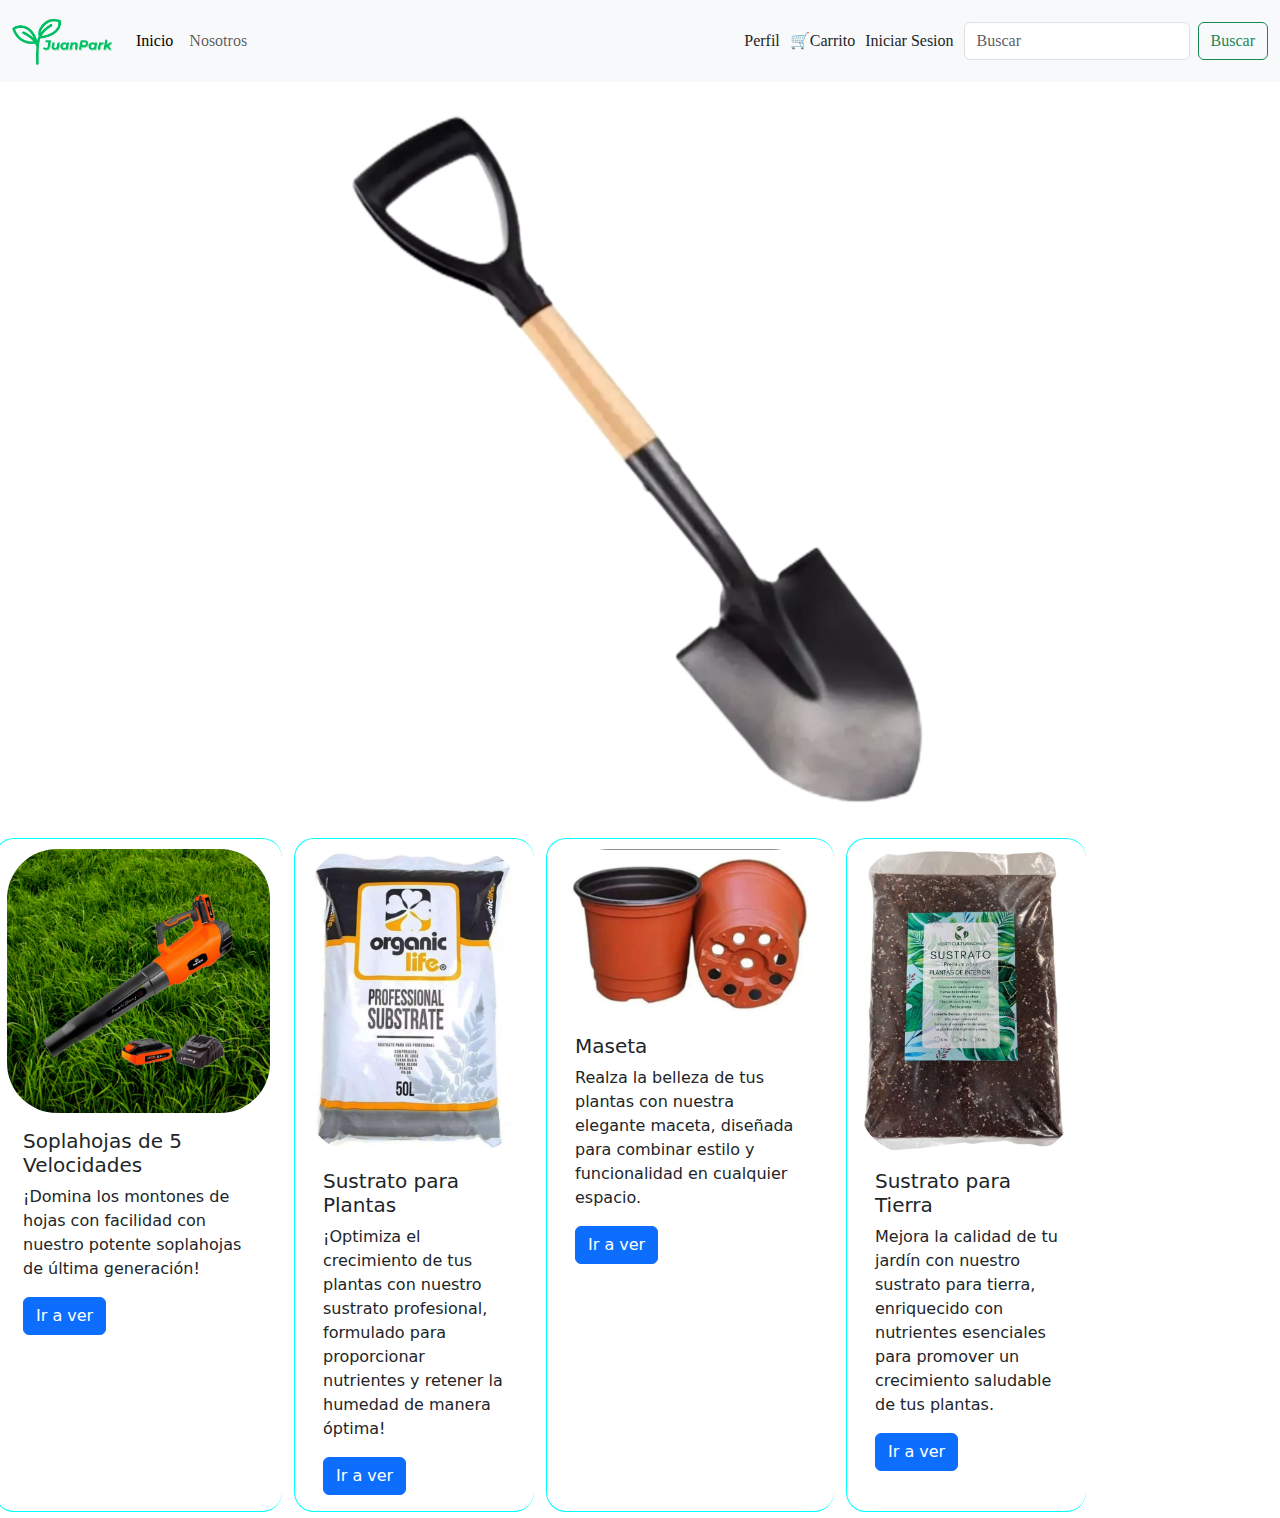
<file: index.html>
<!DOCTYPE html>
<html lang="en">
  <head>
    <meta charset="utf-8" />
    <meta name="viewport" content="width=device-width, initial-scale=1" />
    <title>JuanPark</title>
    <link
      href="https://cdn.jsdelivr.net/npm/bootstrap@5.3.3/dist/css/bootstrap.min.css"
      rel="stylesheet"
      integrity="sha384-QWTKZyjpPEjISv5WaRU9OFeRpok6YctnYmDr5pNlyT2bRjXh0JMhjY6hW+ALEwIH"
      crossorigin="anonymous"
    />
    <link rel="stylesheet" href="css/estilo.css" />
    <nav class="navbar navbar-expand-lg bg-body-tertiary" style="font-family: 'Times New Roman', Times, serif;">
      <div class="container-fluid">
        <a class="navbar-brand" href="index.html" ><img src="img/juanpark.png" alt="" style="width: 100px;"></a>
        <button
          class="navbar-toggler"
          type="button"
          data-bs-toggle="collapse"
          data-bs-target="#navbarSupportedContent"
          aria-controls="navbarSupportedContent"
          aria-expanded="false"
          aria-label="Toggle navigation"
        >
          <span class="navbar-toggler-icon"></span>
        </button>
        <div class="collapse navbar-collapse" id="navbarSupportedContent">
          <ul class="navbar-nav me-auto mb-2 mb-lg-0">
            <li class="nav-item">
              <a class="nav-link active" aria-current="page" href="index.html">Inicio</a>
            </li>
            <li class="nav-item">
              <a class="nav-link" href="nosotros.html">Nosotros</a>
            </li>
          </ul>
          <a class="nav-link" href="perfil.html" style="padding-right: 10px;">Perfil</a>
          <a class="nav-link" href="carrito.html" style="padding-right: 10px">🛒Carrito</a>
          <a class="nav-link" href="login.html" style="padding-right: 10px;">Iniciar Sesion</a>
          <form class="d-flex" role="buscar">
            <input
              class="form-control me-2"
              type="search"
              placeholder="Buscar"
              aria-label="Search"
            />
            <button class="btn btn-outline-success" type="submit">
              Buscar
            </button>
          </form>
        </div>
      </div>
    </nav>
  </head>
  <body>
    <div id="carouselExample" class="carousel slide">
      <div class="carousel-inner">
        <div class="carousel-item active">
          <img src="img/pala1.png" class="d-block" alt="..."  />
        </div>
        <div class="carousel-item">
          <img src="img/tijera1.png" class="d-block" alt="..."  />
        </div>
        <div class="carousel-item">
          <img src="img/caja1.png" class="d-block" alt="...">
        </div>
      </div>
      <button
        class="carousel-control-prev"
        type="button"
        data-bs-target="#carouselExample"
        data-bs-slide="prev"
      >
        <span class="carousel-control-prev-icon" aria-hidden="true"></span>
        <span class="visually-hidden">Previous</span>
      </button>
      <button
        class="carousel-control-next"
        type="button"
        data-bs-target="#carouselExample"
        data-bs-slide="next"
      >
        <span class="carousel-control-next-icon" aria-hidden="true"></span>
        <span class="visually-hidden">Next</span>
      </button>
    </div>
    <div class="row" >
      <div class="card" style="width: 18rem" >
        <img src="img/soplahojas1.png" class="card-img-top" alt="..." />
        <div class="card-body">
          <h5 class="card-title">Soplahojas de 5 Velocidades</h5>
          <p class="card-text">
            ¡Domina los montones de hojas con facilidad con nuestro potente soplahojas de última generación!
          </p>
          <button
            type="button"
            class="btn btn-primary"
            data-bs-toggle="modal"
            data-bs-target="#Modalf1"
          >
            Ir a ver
          </button>
        </div>
      </div>
      <div class="card" style="width: 15rem">
        <img src="img/sustrato1.jpg" class="card-img-top" alt="..." />
        <div class="card-body">
          <h5 class="card-title">Sustrato para Plantas</h5>
          <p class="card-text">
            ¡Optimiza el crecimiento de tus plantas con nuestro sustrato profesional, 
            formulado para proporcionar nutrientes y retener la humedad de manera óptima!
          </p>
          <button
            type="button"
            class="btn btn-primary"
            data-bs-toggle="modal"
            data-bs-target="#Modalj1"
          >
            Ir a ver
          </button>
        </div>
      </div>
      <div class="card" style="width: 18rem">
        <img src="img/maseta1.jpg" class="card-img-top" alt="..." />
        <div class="card-body">
          <h5 class="card-title">Maseta</h5>
          <p class="card-text">
            Realza la belleza de tus plantas con nuestra elegante maceta, 
            diseñada para combinar estilo y funcionalidad en cualquier espacio.
          </p>
          <button
            type="button"
            class="btn btn-primary"
            data-bs-toggle="modal"
            data-bs-target="#Modalrp"
          >
            Ir a ver
          </button>
        </div>
      </div>
      <div class="card" style="width: 15rem">
        <img src="img/sustrato2.jpg" class="card-img-top" alt="..." />
        <div class="card-body">
          <h5 class="card-title">Sustrato para Tierra</h5>
          <p class="card-text">
            Mejora la calidad de tu jardín con nuestro sustrato para tierra, 
            enriquecido con nutrientes esenciales para promover un crecimiento saludable de tus plantas.
          </p>
          <button
            type="button"
            class="btn btn-primary"
            data-bs-toggle="modal"
            data-bs-target="#Modalfl3"
          >
            Ir a ver
          </button>
        </div>
      </div>
    </div>

    <div
      class="modal fade"
      id="Modalf1"
      tabindex="-1"
      aria-labelledby="exampleModalLabel"
      aria-hidden="true"
    >
      <div class="modal-dialog">
        <div class="modal-content">
          <div class="modal-header">
            <h1 class="modal-title fs-5" id="exampleModalLabel">
              Soplahojas de 5 velocidades
            </h1>
            <button
              type="button"
              class="btn-close"
              data-bs-dismiss="modal"
              aria-label="Close"
            ></button>
          </div>
          <div class="modal-body">
            <div class="card" style="width: 18rem">
              <img src="img/soplahojas1.png" class="card-img-top" alt="..." />
              <div class="card-body">
                <h5 class="card-title">Soplahojas de 5 velocidades</h5>
                <p class="card-text">
                  ¡Domina los montones de hojas con facilidad con nuestro potente soplahojas de última generación!
                </p>
              </div>
            </div>
          </div>
          <div class="modal-footer">
            <button
              type="button"
              class="btn btn-secondary"
              data-bs-dismiss="modal"
            >
              Cerrar
            </button>
          </div>
        </div>
      </div>
    </div>
    <div
      class="modal fade"
      id="Modalj1"
      tabindex="-1"
      aria-labelledby="exampleModalLabel"
      aria-hidden="true"
    >
      <div class="modal-dialog">
        <div class="modal-content">
          <div class="modal-header">
            <h1 class="modal-title fs-5" id="exampleModalLabel">
              Sustrato para Plantas
            </h1>
            <button
              type="button"
              class="btn-close"
              data-bs-dismiss="modal"
              aria-label="Close"
            ></button>
          </div>
          <div class="modal-body">
            <div class="card" style="width: 18rem">
              <img src="img/sustrato1.jpg" class="card-img-top" alt="..." />
              <div class="card-body">
                <h5 class="card-title">Sustrato para Plantas</h5>
                <p class="card-text">
                  ¡Optimiza el crecimiento de tus plantas con nuestro sustrato profesional, 
                  formulado para proporcionar nutrientes y retener la humedad de manera óptima!
                </p>
              </div>
            </div>
          </div>
          <div class="modal-footer">
            <button
              type="button"
              class="btn btn-secondary"
              data-bs-dismiss="modal"
            >
              Cerrar
            </button>
          </div>
        </div>
      </div>
    </div>
    <div
      class="modal fade"
      id="Modalrp"
      tabindex="-1"
      aria-labelledby="exampleModalLabel"
      aria-hidden="true"
    >
      <div class="modal-dialog">
        <div class="modal-content">
          <div class="modal-header">
            <h1 class="modal-title fs-5" id="exampleModalLabel">
              Maseta
            </h1>
            <button
              type="button"
              class="btn-close"
              data-bs-dismiss="modal"
              aria-label="Close"
            ></button>
          </div>
          <div class="modal-body">
            <div class="card" style="width: 18rem">
              <img src="img/maseta1.jpg" class="card-img-top" alt="..." />
              <div class="card-body">
                <h5 class="card-title">Maseta</h5>
                <p class="card-text">
                  Realza la belleza de tus plantas con nuestra elegante maceta, 
                  diseñada para combinar estilo y funcionalidad en cualquier espacio.
                </p>
              </div>
            </div>
          </div>
          <div class="modal-footer">
            <button
              type="button"
              class="btn btn-secondary"
              data-bs-dismiss="modal"
            >
            Cerrar
            </button>
          </div>
        </div>
      </div>
    </div>
    <div
      class="modal fade"
      id="Modalfl3"
      tabindex="-1"
      aria-labelledby="exampleModalLabel"
      aria-hidden="true"
    >
      <div class="modal-dialog">
        <div class="modal-content">
          <div class="modal-header">
            <h1 class="modal-title fs-5" id="exampleModalLabel">
              Sustrato de Tierra
            </h1>
            <button
              type="button"
              class="btn-close"
              data-bs-dismiss="modal"
              aria-label="Close"
            ></button>
          </div>
          <div class="modal-body">
            <div class="card" style="width: 18rem">
              <img src="img/sustrato2.jpg" class="card-img-top" alt="..." />
              <div class="card-body">
                <h5 class="card-title">Sustrato para Tierra</h5>
                <p class="card-text">
                  Mejora la calidad de tu jardín con nuestro sustrato para tierra, 
                  enriquecido con nutrientes esenciales para promover un crecimiento saludable de tus plantas.
                </p>
              </div>
            </div>
          </div>
          <div class="modal-footer">
            <button
              type="button"
              class="btn btn-secondary"
              data-bs-dismiss="modal"
            >
              Cerrar
            </button>
          </div>
        </div>
      </div>
    </div>
    <script
      src="https://cdn.jsdelivr.net/npm/bootstrap@5.3.3/dist/js/bootstrap.bundle.min.js"
      integrity="sha384-YvpcrYf0tY3lHB60NNkmXc5s9fDVZLESaAA55NDzOxhy9GkcIdslK1eN7N6jIeHz"
      crossorigin="anonymous"
    ></script>
  </body>
</html>
</file>
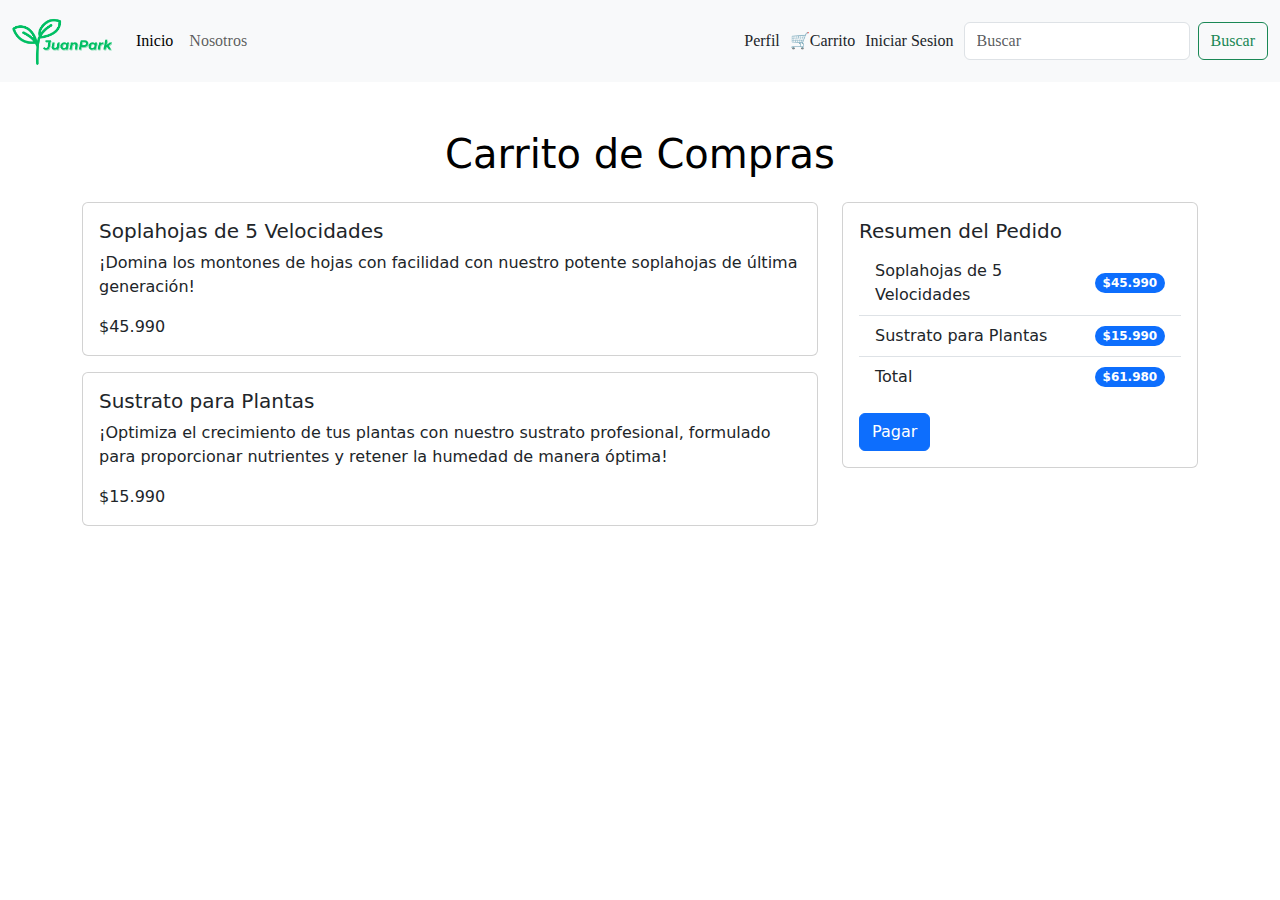
<file: carrito.html>
<!doctype html>
<html lang="en">
  <head>
    <meta charset="utf-8">
    <meta name="viewport" content="width=device-width, initial-scale=1">
    <title>Carrito de Compras</title>
    <link href="https://cdn.jsdelivr.net/npm/bootstrap@5.3.3/dist/css/bootstrap.min.css" rel="stylesheet" integrity="sha384-QWTKZyjpPEjISv5WaRU9OFeRpok6YctnYmDr5pNlyT2bRjXh0JMhjY6hW+ALEwIH" crossorigin="anonymous">
    <link rel="stylesheet" href="css/caestilo.css">
    <nav class="navbar navbar-expand-lg bg-body-tertiary" style="font-family: 'Times New Roman', Times, serif;">
      <div class="container-fluid">
        <a class="navbar-brand" href="index.html" ><img src="img/juanpark.png" alt="" style="width: 100px;"></a>
        <button
          class="navbar-toggler"
          type="button"
          data-bs-toggle="collapse"
          data-bs-target="#navbarSupportedContent"
          aria-controls="navbarSupportedContent"
          aria-expanded="false"
          aria-label="Toggle navigation"
        >
          <span class="navbar-toggler-icon"></span>
        </button>
        <div class="collapse navbar-collapse" id="navbarSupportedContent">
          <ul class="navbar-nav me-auto mb-2 mb-lg-0">
            <li class="nav-item">
              <a class="nav-link active" aria-current="page" href="index.html">Inicio</a>
            </li>
            <li class="nav-item">
              <a class="nav-link" href="nosotros.html">Nosotros</a>
            </li>
          </ul>
          <a class="nav-link" href="perfil.html" style="padding-right: 10px;">Perfil</a>
          <a class="nav-link" href="carrito.html" style="padding-right: 10px">🛒Carrito</a>
          <a class="nav-link" href="login.html" style="padding-right: 10px;">Iniciar Sesion</a>
          <form class="d-flex" role="buscar">
            <input
              class="form-control me-2"
              type="search"
              placeholder="Buscar"
              aria-label="Search"
            />
            <button class="btn btn-outline-success" type="submit">
              Buscar
            </button>
          </form>
        </div>
      </div>
    </nav>
</head>
  <body>
    <div class="container mt-5">
        <h1 class="text-center mb-4" style="color: rgb(0, 0, 0);">Carrito de Compras</h1>
        <div class="row">
            <div class="col-md-8">
                <div class="card">
                    <div class="card-body">
                        <h5 class="card-title">Soplahojas de 5 Velocidades</h5>
                        <p class="card-text">¡Domina los montones de hojas con facilidad con nuestro potente soplahojas de última generación!</p>
                        <p class="card-text">$45.990</p>
                    </div>
                </div>
                <div class="card mt-3">
                    <div class="card-body">
                        <h5 class="card-title">Sustrato para Plantas</h5>
                        <p class="card-text">¡Optimiza el crecimiento de tus plantas con nuestro sustrato profesional, 
                          formulado para proporcionar nutrientes y retener la humedad de manera óptima!</p>
                        <p class="card-text">$15.990</p>
                    </div>
                </div>
            </div>
            <div class="col-md-4">
                <div class="card">
                    <div class="card-body">
                        <h5 class="card-title">Resumen del Pedido</h5>
                        <ul class="list-group list-group-flush">
                            <li class="list-group-item d-flex justify-content-between align-items-center">
                                Soplahojas de 5 Velocidades
                                <span class="badge bg-primary rounded-pill">$45.990</span>
                            </li>
                            <li class="list-group-item d-flex justify-content-between align-items-center">
                                Sustrato para Plantas
                                <span class="badge bg-primary rounded-pill">$15.990</span>
                            </li>
                            <li class="list-group-item d-flex justify-content-between align-items-center">
                                Total
                                <span class="badge bg-primary rounded-pill">$61.980</span>
                            </li>
                        </ul>
                        <button class="btn btn-primary mt-3">Pagar</button>
                    </div>
                </div>
            </div>
        </div>
    </div>
    <script src="https://cdn.jsdelivr.net/npm/bootstrap@5.3.3/dist/js/bootstrap.bundle.min.js" integrity="sha384-YvpcrYf0tY3lHB60NNkmXc5s9fDVZLESaAA55NDzOxhy9GkcIdslK1eN7N6jIeHz" crossorigin="anonymous"></script>
  </body>
</html>
</file>
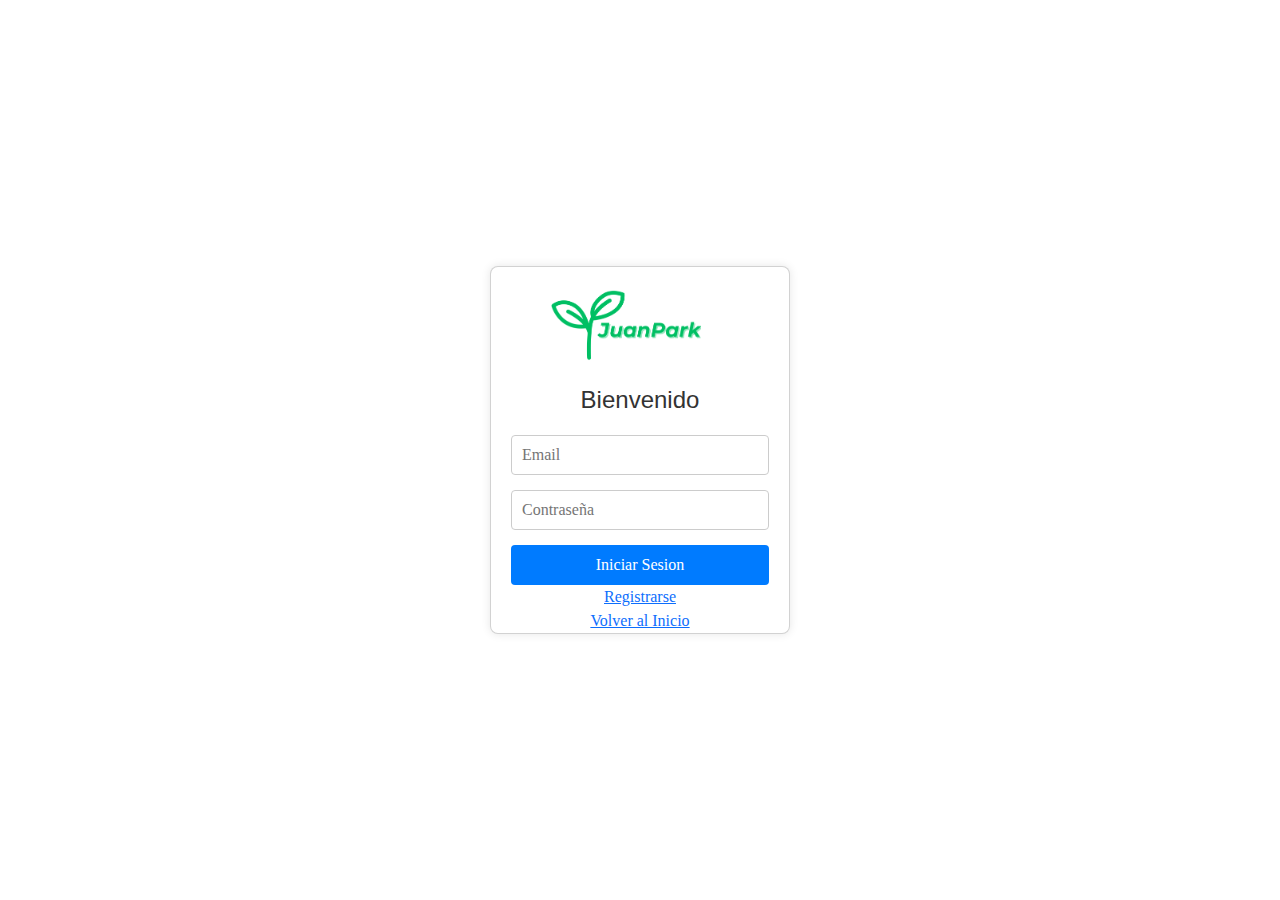
<file: login.html>
<!DOCTYPE html>
<html lang="en">
<head>
    <meta charset="UTF-8">
    <meta name="viewport" content="width=device-width, initial-scale=1.0">
    <title>Inicio de Sesion</title>
    <link
      href="https://cdn.jsdelivr.net/npm/bootstrap@5.3.3/dist/css/bootstrap.min.css"
      rel="stylesheet"
      integrity="sha384-QWTKZyjpPEjISv5WaRU9OFeRpok6YctnYmDr5pNlyT2bRjXh0JMhjY6hW+ALEwIH"
      crossorigin="anonymous"
    />
    <link rel="stylesheet" href="css/logestilo.css">
    <script src="js/sesion.js"></script>
    <script src="https://code.jquery.com/jquery-3.6.0.min.js"></script>
    
</head>
<body style="font-family: 'Times New Roman', Times, serif;">
  <div class="background"></div>
  <div class="card">
    <img class="logo" src="img/juanpark.png" alt="" style="margin-top: 15px;">
    <h2 style="font-family:Arial, Helvetica, sans-serif;">Bienvenido </h2>
    <form class="form" action="">
      <input type="email" placeholder="Email" name="" id="email">
      <input type="password" placeholder="Contraseña" id="contraseña">
      <button class="btn-login" onclick="validarFormulario(); redireccionar()" >Iniciar Sesion</button>
      <a href="registro.html">Registrarse</a><br>
      <a href="index.html">Volver al Inicio</a>
    </form>
  </div>
</body>
</html>
</file>
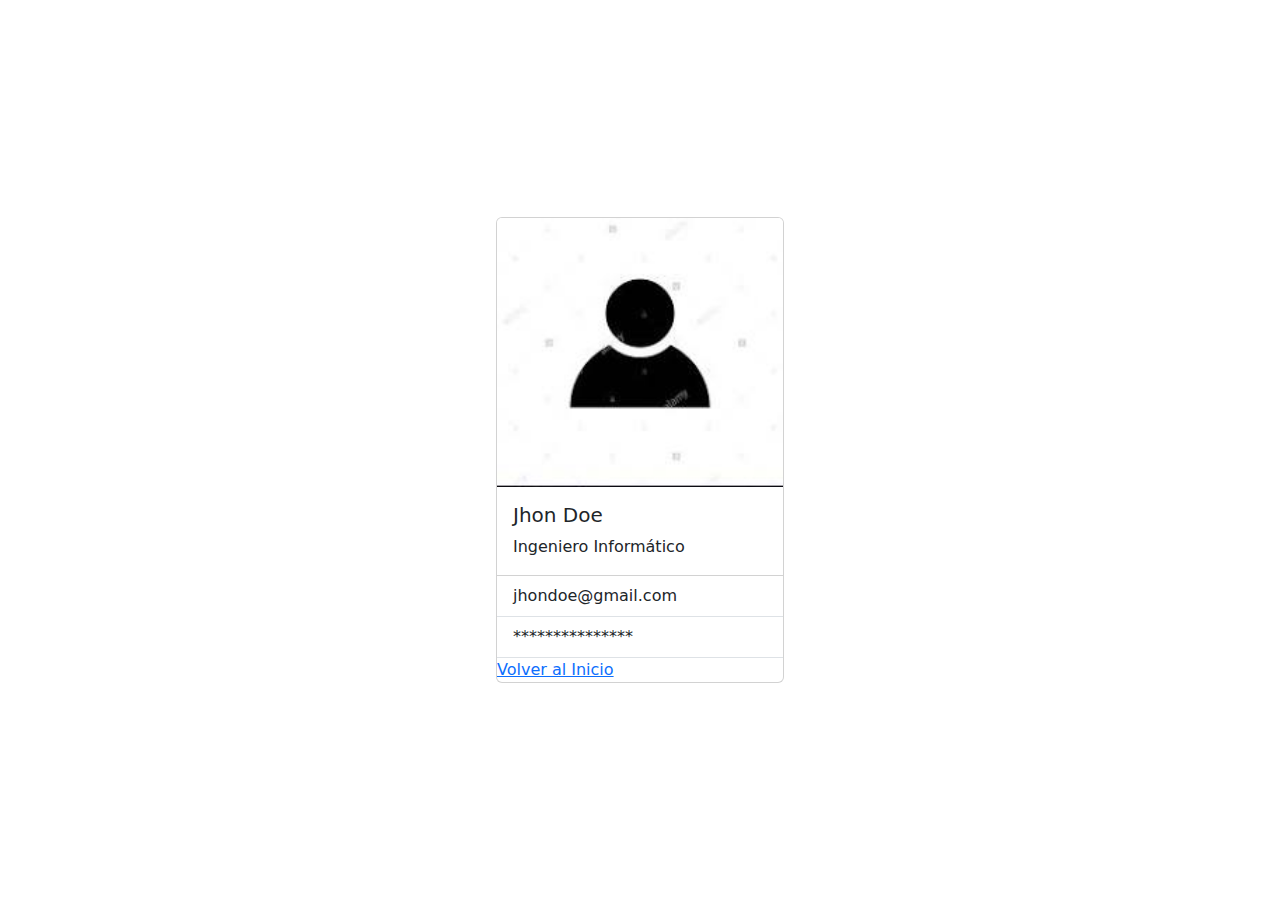
<file: perfil.html>
<!DOCTYPE html>
<html lang="en">
<head>
    <meta charset="UTF-8">
    <meta name="viewport" content="width=device-width, initial-scale=1.0">
    <title>Perfil de Usuario</title>
    <link href="https://cdn.jsdelivr.net/npm/bootstrap@5.3.3/dist/css/bootstrap.min.css" rel="stylesheet" integrity="sha384-QWTKZyjpPEjISv5WaRU9OFeRpok6YctnYmDr5pNlyT2bRjXh0JMhjY6hW+ALEwIH" crossorigin="anonymous">
    <link rel="stylesheet" href="css/pestilo.css">
</head>
<body>
    <div class="card" style="width: 18rem;">
        <img src="[data-uri]" class="card-img-top" alt="...">
        <div class="card-body">
          <h5 class="card-title">Jhon Doe</h5>
          <p class="card-text">Ingeniero Informático</p>
        </div>
        <ul class="list-group list-group-flush">
          <li class="list-group-item">jhondoe@gmail.com</li>
          <li class="list-group-item">***************</li>
          <a href="index.html">Volver al Inicio</a>
        </ul>
    </div>
    <script src="https://cdn.jsdelivr.net/npm/bootstrap@5.3.3/dist/js/bootstrap.bundle.min.js" integrity="sha384-YvpcrYf0tY3lHB60NNkmXc5s9fDVZLESaAA55NDzOxhy9GkcIdslK1eN7N6jIeHz" crossorigin="anonymous"></script>
</body>
</html>
</file>
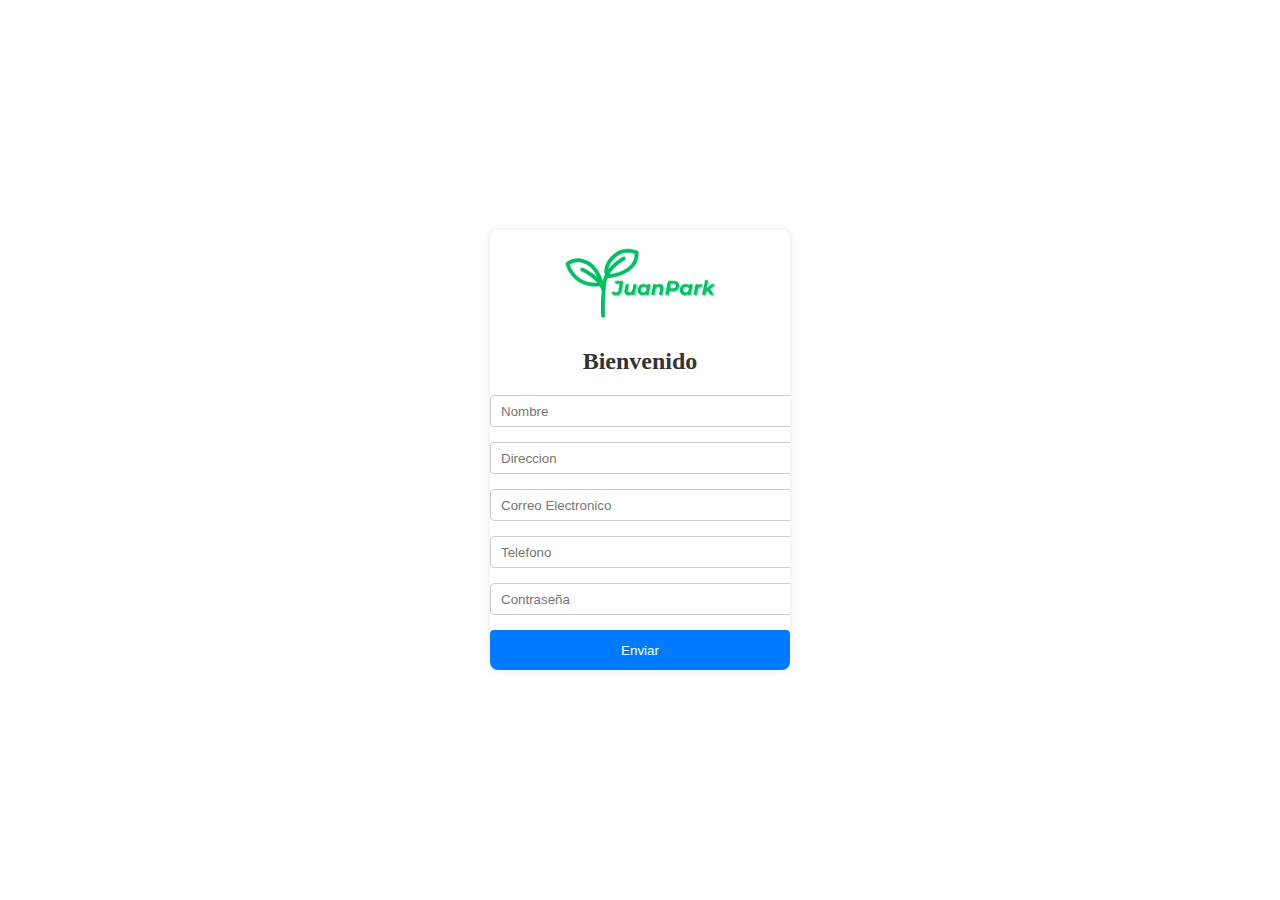
<file: registro.html>
<!DOCTYPE html>
<html lang="en">
<head>
    <meta charset="UTF-8">
    <meta name="viewport" content="width=device-width, initial-scale=1.0">
    <title>Registro</title>
    <script src="https://code.jquery.com/jquery-3.6.0.min.js"></script>
    <script src="js/validar.js"></script>
    <link rel="stylesheet" href="css/reg.css">
</head>
<body>
    <div class="card">
        <img class="logo" src="img/juanpark.png" alt="">
        <h2>Bienvenido </h2>
        <form id="form">
            <input type="text" id="nombre" name="nombre" placeholder="Nombre">
            <input type="text" id="direccion" name="direccion" placeholder="Direccion">
            <input type="email" id="correo" name="correo" placeholder="Correo Electronico">
            <input type="tel" id="telefono" name="telefono" placeholder="Telefono">
            <input type="password" id="contraseña" name="contraseña" placeholder="Contraseña">
            <button id="enviar">Enviar</button>
          </form>
    </div>
</body>
</html>
</file>
<file: css/estilo.css>
#carouselExample {
  display: flex;
  align-items: center;
  justify-content: center;
  height: 750px;
}
.carousel-inner {
  max-width: 50%;
}

.carousel-item img {
  width: 100%;
  height: auto;
}

body {
  background-image: url("https://fotografias.lasexta.com/clipping/cmsimages02/2023/06/12/2D1E1A88-3CCB-4EF5-BFAC-65A34B6706F3/fondos-pantalla-clasicos-windows-calidad_98.jpg?crop=1300,731,x0,y0&width=1900&height=1069&optimize=high&format=webply");
  background-size: cover;
}

.card{
    border-right: 500px;
    border-radius: 20px;
    margin: 6px;
    border-color: aqua;
}

.card-img-top{
    border-radius: 50px;
    margin-top: 10px;
}
</file>
<file: css/caestilo.css>
body {
    background-image: url("https://fotografias.lasexta.com/clipping/cmsimages02/2023/06/12/2D1E1A88-3CCB-4EF5-BFAC-65A34B6706F3/fondos-pantalla-clasicos-windows-calidad_98.jpg?crop=1300,731,x0,y0&width=1900&height=1069&optimize=high&format=webply");
    background-size: cover;
  }
</file>
<file: css/logestilo.css>
body {
    display: flex;
    align-items: center;
    justify-content: center;
    height: 100vh;
    margin: 0;
    background-image: url("https://fotografias.lasexta.com/clipping/cmsimages02/2023/06/12/2D1E1A88-3CCB-4EF5-BFAC-65A34B6706F3/fondos-pantalla-clasicos-windows-calidad_98.jpg?crop=1300,731,x0,y0&width=1900&height=1069&optimize=high&format=webply");
    background-size: cover;
  }
  
.card {
    box-shadow: 0 0 10px rgba(0, 0, 0, 0.1);
    border-radius: 8px;
    overflow: hidden;
    width: 300px;
    background: #fff;
    text-align: center;
  }
  
.logo {
    margin-left: 60px;
    width: 150px;

  }
  
h2 {
    font-size: 24px;
    margin: 20px 0;
    color: #333;
    font-family: 'Franklin Gothic Medium', 'Arial Narrow', Arial, sans-serif;
  }
  
.form {
    padding: 0 20px;
  }
  
input {
    width: 100%;
    height: 40px;
    margin-bottom: 15px;
    padding: 10px;
    border: 1px solid #ccc;
    border-radius: 4px;
  }
  
  
.btn-login{
    width: 100%;
    height: 40px;
    background: #007bff;
    color: #fff;
    border: none;
    border-radius: 4px;
    cursor: pointer;
  }
</file>
<file: css/pestilo.css>
body{
    display: flex;
    align-items: center;
    justify-content: center;
    height: 100vh;
    margin: 0;
    background-image: url("https://fotografias.lasexta.com/clipping/cmsimages02/2023/06/12/2D1E1A88-3CCB-4EF5-BFAC-65A34B6706F3/fondos-pantalla-clasicos-windows-calidad_98.jpg?crop=1300,731,x0,y0&width=1900&height=1069&optimize=high&format=webply");
    background-size: cover;
}
</file>
<file: css/reg.css>
body {
  display: flex;
  align-items: center;
  justify-content: center;
  height: 100vh;
  margin: 0;
  background-image: url("https://fotografias.lasexta.com/clipping/cmsimages02/2023/06/12/2D1E1A88-3CCB-4EF5-BFAC-65A34B6706F3/fondos-pantalla-clasicos-windows-calidad_98.jpg?crop=1300,731,x0,y0&width=1900&height=1069&optimize=high&format=webply");
  background-size: cover;
}

.card {
  box-shadow: 0 0 10px rgba(0, 0, 0, 0.1);
  border-radius: 8px;
  overflow: hidden;
  width: 300px;
  background: #fff;
  text-align: center;
}

.logo {
  padding-top: 10px;
  width: 150px;
}

h2 {
  font-size: 24px;
  margin: 20px 0;
  color: #333;
}

input {
  width: 300px;
  height: 10px;
  margin-bottom: 15px;
  padding: 10px;
  border: 1px solid #ccc;
  border-radius: 4px;
}


#enviar{
  width: 100%;
  height: 40px;
  background: #007bff;
  color: #fff;
  border: none;
  border-radius: 4px;
  cursor: pointer;
}
</file>
